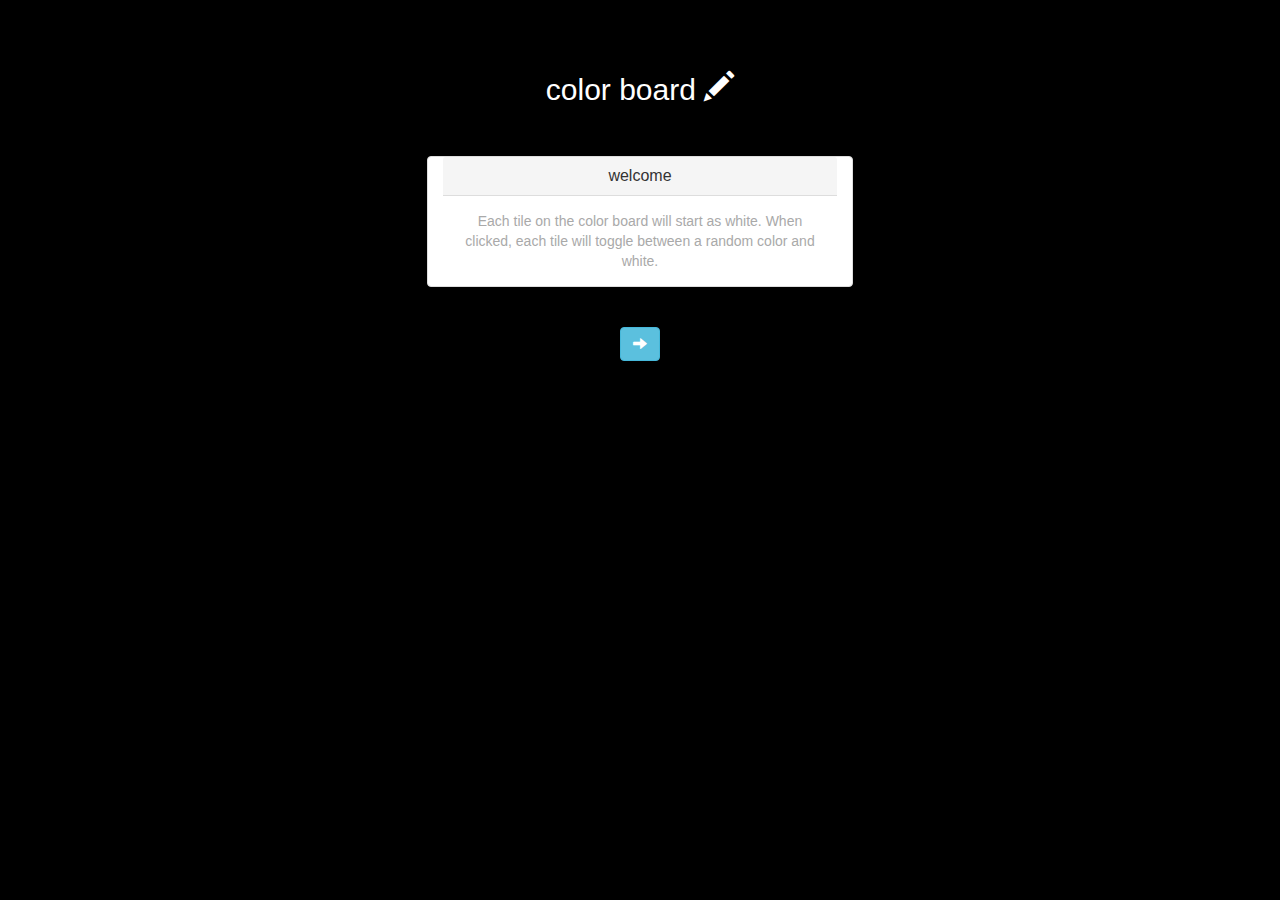
<file: index.html>
<!DOCTYPE html>
<html>
	<head>
		<meta http-equiv="Content-type" content="text/html; charset=utf-8">
		<title>Color Board</title>

		<link rel="stylesheet" href="http://maxcdn.bootstrapcdn.com/bootstrap/3.2.0/css/bootstrap.min.css">
		<link rel="stylesheet" type="text/css" href="styles.css">

		<script src="jquery-1.9.1.js"></script>
		<script src="tile.js"></script>
		<script src="board.js"></script>
		<script src="game.js"></script>
	</head>

	<body>
		<h2>color board <span class="glyphicon glyphicon-pencil"></span></h2>

		<div class="panel panel-default col-sm-4 col-sm-offset-4 col-md-4 col-md-offset-4 col-lg-4 col-lg-offset-4" style="color:darkgray">
			<div class="panel-heading">
			<h3 class="panel-title">welcome</h3>
			</div>

			<div class="panel-body">Each tile on the color board will start as white. When clicked, each tile will toggle between a random color and white.</div>
		</div>

		<div id="resetContainer" style="clear:both">
			<a href="board.html"><button id="getStarted" class="btn btn-info"><span class="glyphicon glyphicon-arrow-right"></span></button></a>
		</div>
	</body>
</html>
</file>
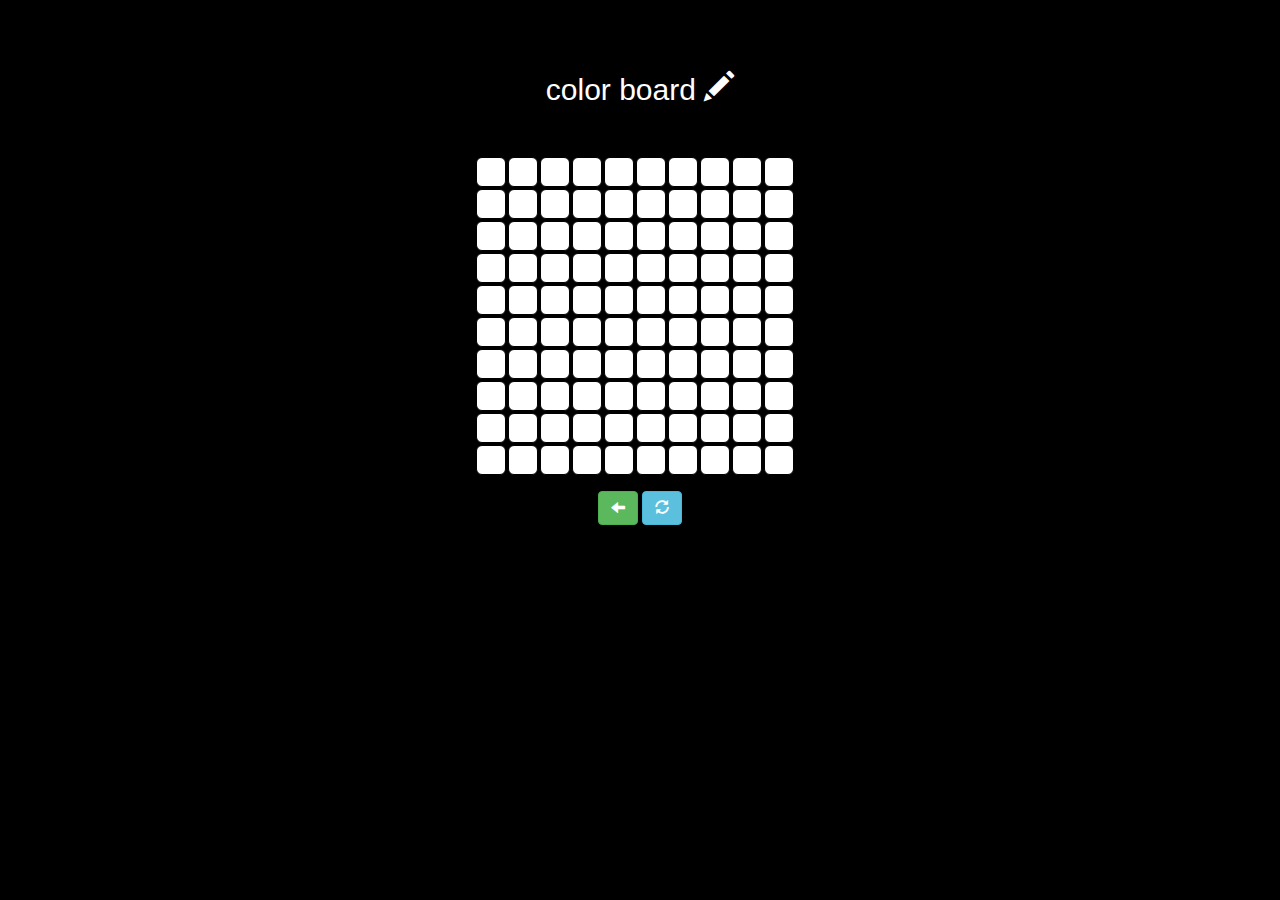
<file: board.html>
<!DOCTYPE html>
<html>
	<head>
		<meta http-equiv="Content-type" content="text/html; charset=utf-8">
		<title>Color Board</title>

		<link rel="stylesheet" href="http://maxcdn.bootstrapcdn.com/bootstrap/3.2.0/css/bootstrap.min.css">
		<link rel="stylesheet" type="text/css" href="styles.css">
		
		<script src="jquery-1.9.1.js"></script>
		<script src="tile.js"></script>
		<script src="board.js"></script>
		<script src="game.js"></script>
	</head>

	<body>
		<h2>color board <span class="glyphicon glyphicon-pencil"></span></h2>

		<div id="container">
			<div id="boardContainer">
			</div>
		</div>
			
		<div id="resetContainer" style="clear:both">
			<a href="index.html">
				<button class="btn btn-success">
					<span class="glyphicon glyphicon-arrow-left"></span>
				</button>
			</a>
			<button id="reset" class="btn btn-info">
				<span class="glyphicon glyphicon-refresh"></span>
			</button>
		</div>

		<script type='text/javascript'>
			var game = new colorBoard.Game(10, 10);
		</script>

		<script>
			$('.tile').css("background-color", "rgb(255, 255, 255)");

			$('.tile').click(function(){

				var colors = ["salmon", "deepskyblue", "burlywood", "mediumorchid", "sandybrown", "peachpuff", "yellowgreen", "lightcoral", "lightpink", "lightblue", "palegreen", "paleturquoise", "rosybrown", "thistle", "tomato", "turquoise", "violet", "plum", "palevioletred", "royalblue", "seagreen", "springgreen", "teal"];

				var color = colors[Math.floor(Math.random() * colors.length)];
				var tile = $(this)[0];

				if($(tile).css("background-color")=="rgb(255, 255, 255)"){
					$($(tile)[0]).css("background-color", color);
				} else{
					$($(tile)[0]).css("background-color", "rgb(255, 255, 255)");
				}

			})

			$('#reset').click(function(){
				$('.tile').css("background-color", "rgb(255, 255, 255)");
			})
		</script>
	</body>
</html>
</file>
<file: styles.css>
body{
	text-align: center;
	background-color: black;
	color:white;
}

h2{
	margin-top: 70px;
	margin-bottom: 50px;
}

#container{
	width:330px;
	height:330px;
	margin-left:auto;
	margin-right:auto;
}

#resetContainer{
	margin-top: 5px;
}

.tile{
	border:1px solid black;
	margin:1px;
	border-radius: 6px;
	float:left;
	height:30px;
	width:30px;
}

.panel{
	margin-bottom: 40px;
}
</file>
